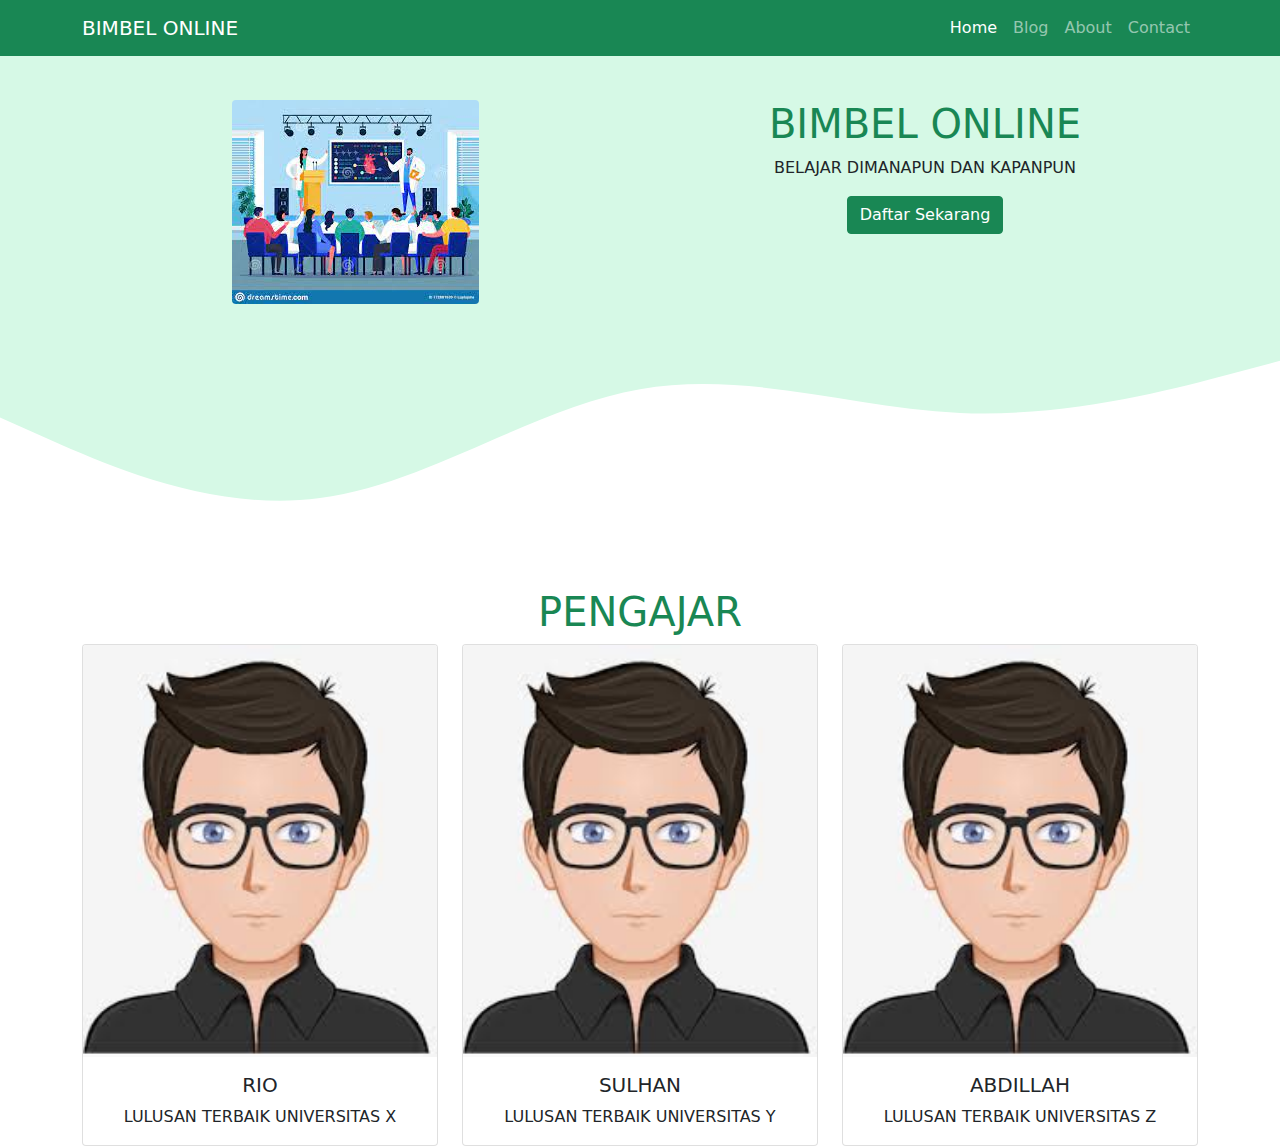
<file: index.html>
<!DOCTYPE html>
<html lang="en">

<head>
    <meta charset="UTF-8">
    <meta http-equiv="X-UA-Compatible" content="IE=edge">
    <meta name="viewport" content="width=device-width, initial-scale=1.0">
    <title>BIMBEL ONLINE</title>
    <link rel="stylesheet" href="assets/css/bootstrap.min.css">
    <link rel="stylesheet" href="style.css">
</head>

<body>
    <nav class="navbar navbar-expand-sm navbar-dark bg-success fixed-top">
        <div class="container">
            <a class="navbar-brand mb-0 h1" href="index.html">BIMBEL ONLINE</a>
            <button class="navbar-toggler " type="button" data-bs-toggle="collapse" data-bs-target="#navbarNav"
                aria-controls="navbarNav" aria-expanded="false" aria-label="Toggle navigation">
                <span class="navbar-toggler-icon"></span>
            </button>
            <div class="collapse navbar-collapse" id="navbarNav">
                <ul class="navbar-nav ms-auto">
                    <li class="nav-item">
                        <a class="nav-link active" aria-current="page" href="index.html">Home</a>
                    </li>
                    <li class="nav-item">
                        <a class="nav-link" href="blog.html">Blog</a>
                    </li>
                    <li class="nav-item">
                        <a class="nav-link" href="about.html">About</a>
                    </li>
                    <li class="nav-item">
                        <a class="nav-link" href="contact.html">Contact</a>
                    </li>
                </ul>
            </div>
        </div>
    </nav>
    <div class="bgHome">
        <div class="container" id="home">
            <div class="text-center">
                <div class="row">
                    <div class="col-md">
                        <img src="assets/img/3.jpg" alt="background1" class="img-fluid rounded">
                    </div>
                    <div class="col-md">
                        <h1 class="text-success text-center">BIMBEL ONLINE</h1>
                        <p>BELAJAR DIMANAPUN DAN KAPANPUN</p>
                        <a href="login.html" class="btn btn-success">Daftar Sekarang</a>
                    </div>
                </div>
            </div>
        </div>
        <img src="assets/img/wave.svg" />
    </div>
    <div class="container">
        <div class="text-center">
            <h1 class="text-success">PENGAJAR</h1>
            <div class="row row-cols-1 row-cols-md-2 row-cols-lg-3 g-4 justify-content-center">
                <div class="col">
                    <div class="card h-100">
                        <img src="assets/img/5.jpg" class="card-img-top" alt="Apple picture">
                        <div class="card-body">
                            <h5 class="card-title">RIO</h5>
                            <p class="card-text">LULUSAN TERBAIK UNIVERSITAS X</p>
                        </div>
                    </div>
                </div>
                <div class="col">
                    <div class="card h-100">
                        <img src="assets/img/5.jpg" class="card-img-top" alt="Lemon picture">
                        <div class="card-body">
                            <h5 class="card-title">SULHAN</h5>
                            <p class="card-text">LULUSAN TERBAIK UNIVERSITAS Y</p>
                        </div>
                    </div>
                </div>
                <div class="col">
                    <div class="card h-100">
                        <img src="assets/img/5.jpg" class="card-img-top" alt="Mango picture">
                        <div class="card-body">
                            <h5 class="card-title">ABDILLAH</h5>
                            <p class="card-text">LULUSAN TERBAIK UNIVERSITAS Z</p>
                        </div>
                    </div>
                </div>
            </div>
        </div>
    </div>
    <script src="assets/js/bootstrap.min.js"></script>
</body>

</html>
</file>
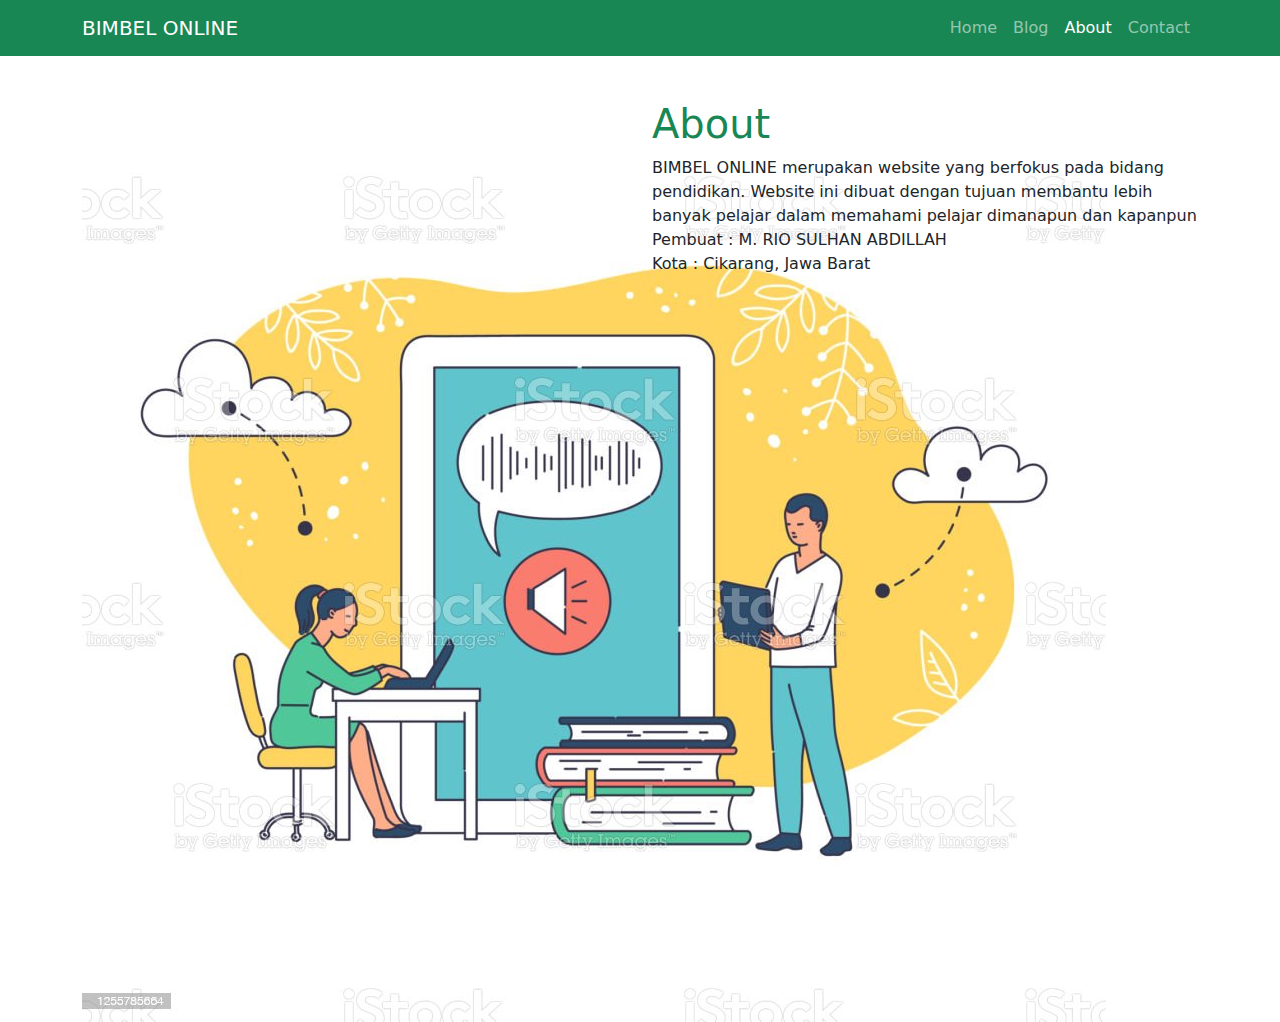
<file: about.html>
<!DOCTYPE html>
<html lang="en">

<head>
    <meta charset="UTF-8">
    <meta http-equiv="X-UA-Compatible" content="IE=edge">
    <meta name="viewport" content="width=device-width, initial-scale=1.0">
    <title>BIMBEL ONLINE</title>
    <link rel="stylesheet" href="assets/css/bootstrap.min.css">
    <style>
        #about {
            margin-top: 100px;
        }
    </style>
</head>

<body>
    <nav class="navbar navbar-expand-sm navbar-dark bg-success fixed-top">
        <div class="container">
            <a class="navbar-brand mb-0 h1" href="index.html">BIMBEL ONLINE</a>
            <button class="navbar-toggler " type="button" data-bs-toggle="collapse" data-bs-target="#navbarNav"
                aria-controls="navbarNav" aria-expanded="false" aria-label="Toggle navigation">
                <span class="navbar-toggler-icon"></span>
            </button>
            <div class="collapse navbar-collapse" id="navbarNav">
                <ul class="navbar-nav ms-auto">
                    <li class="nav-item">
                        <a class="nav-link" href="index.html">Home</a>
                    </li>
                    <li class="nav-item">
                        <a class="nav-link" href="blog.html">Blog</a>
                    </li>
                    <li class="nav-item">
                        <a class="nav-link active" aria-current="page" href="about.html">About</a>
                    </li>
                    <li class="nav-item">
                        <a class="nav-link" href="contact.html">Contact</a>
                    </li>
                </ul>
            </div>
        </div>
    </nav>
    <div class="container" id="about">
        <div class="row">
            <div class="col-md-6 text-center">
                <img src="assets/img/1.jpg" alt="about" class="image-fluid">
            </div>
            <div class="col-md">
                <h1 class="text-success">About</h1>
                <p>BIMBEL ONLINE merupakan website yang berfokus pada bidang pendidikan.
                    Website ini dibuat dengan tujuan membantu lebih banyak pelajar dalam memahami pelajar dimanapun dan kapanpun<br>
                   
                   
                    Pembuat : M. RIO SULHAN ABDILLAH<br>
                    Kota : Cikarang, Jawa Barat
                </p>
            </div>
        </div>
    </div>
    <script src="assets/js/bootstrap.min.js"></script>
</body>

</html>
</file>
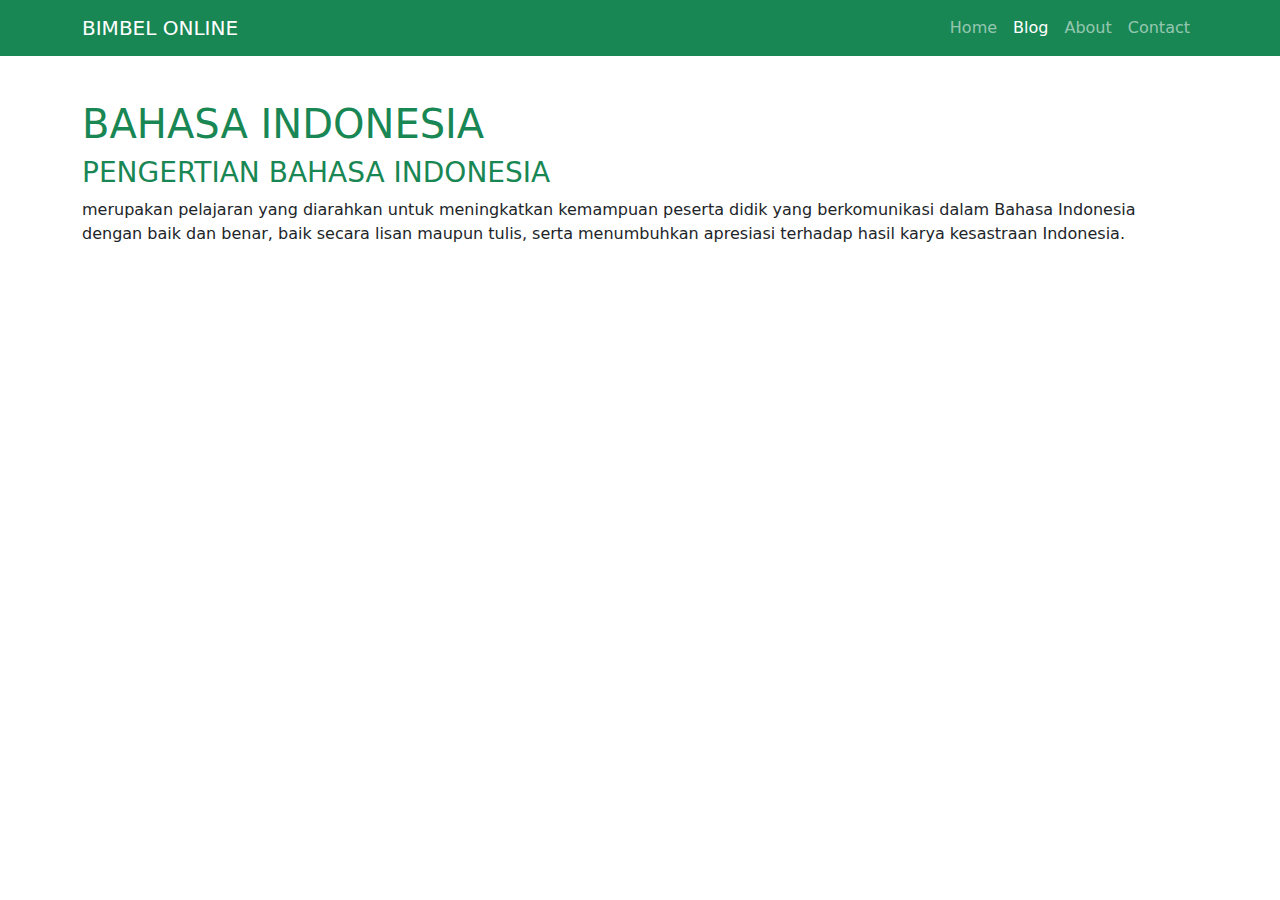
<file: BAHASA INDONESIA.html>
<!DOCTYPE html>
<html lang="en">

<head>
    <meta charset="UTF-8">
    <meta http-equiv="X-UA-Compatible" content="IE=edge">
    <meta name="viewport" content="width=device-width, initial-scale=1.0">
    <title>BIMBEL ONLINE</title>
    <link rel="stylesheet" href="assets/css/bootstrap.min.css">
    <style>
        #blogpage {
            margin-top: 100px;
        }
    </style>
</head>

<body>
    <nav class="navbar navbar-expand-sm navbar-dark bg-success fixed-top">
        <div class="container">
            <a class="navbar-brand mb-0 h1" href="index.html">BIMBEL ONLINE</a>
            <button class="navbar-toggler " type="button" data-bs-toggle="collapse" data-bs-target="#navbarNav"
                aria-controls="navbarNav" aria-expanded="false" aria-label="Toggle navigation">
                <span class="navbar-toggler-icon"></span>
            </button>
            <div class="collapse navbar-collapse" id="navbarNav">
                <ul class="navbar-nav ms-auto">
                    <li class="nav-item">
                        <a class="nav-link" href="index.html">Home</a>
                    </li>
                    <li class="nav-item">
                        <a class="nav-link active" aria-current="page" href="blog.html">Blog</a>
                    </li>
                    <li class="nav-item">
                        <a class="nav-link" href="about.html">About</a>
                    </li>
                    <li class="nav-item">
                        <a class="nav-link" href="contact.html">Contact</a>
                    </li>
                </ul>
            </div>
        </div>
    </nav>
    <div class="container" id="blogpage">
        <h1 class="text-success">BAHASA INDONESIA</h1>
        <h3 class="text-success">PENGERTIAN BAHASA INDONESIA</h3>
        <p> merupakan pelajaran yang diarahkan untuk meningkatkan kemampuan peserta didik yang berkomunikasi dalam Bahasa Indonesia dengan baik dan benar, baik secara lisan maupun tulis, serta menumbuhkan apresiasi terhadap hasil karya kesastraan Indonesia.</p>
    </p>
</div>
<script src="assets/js/bootstrap.min.js"></script>
</body>

</html>
</file>
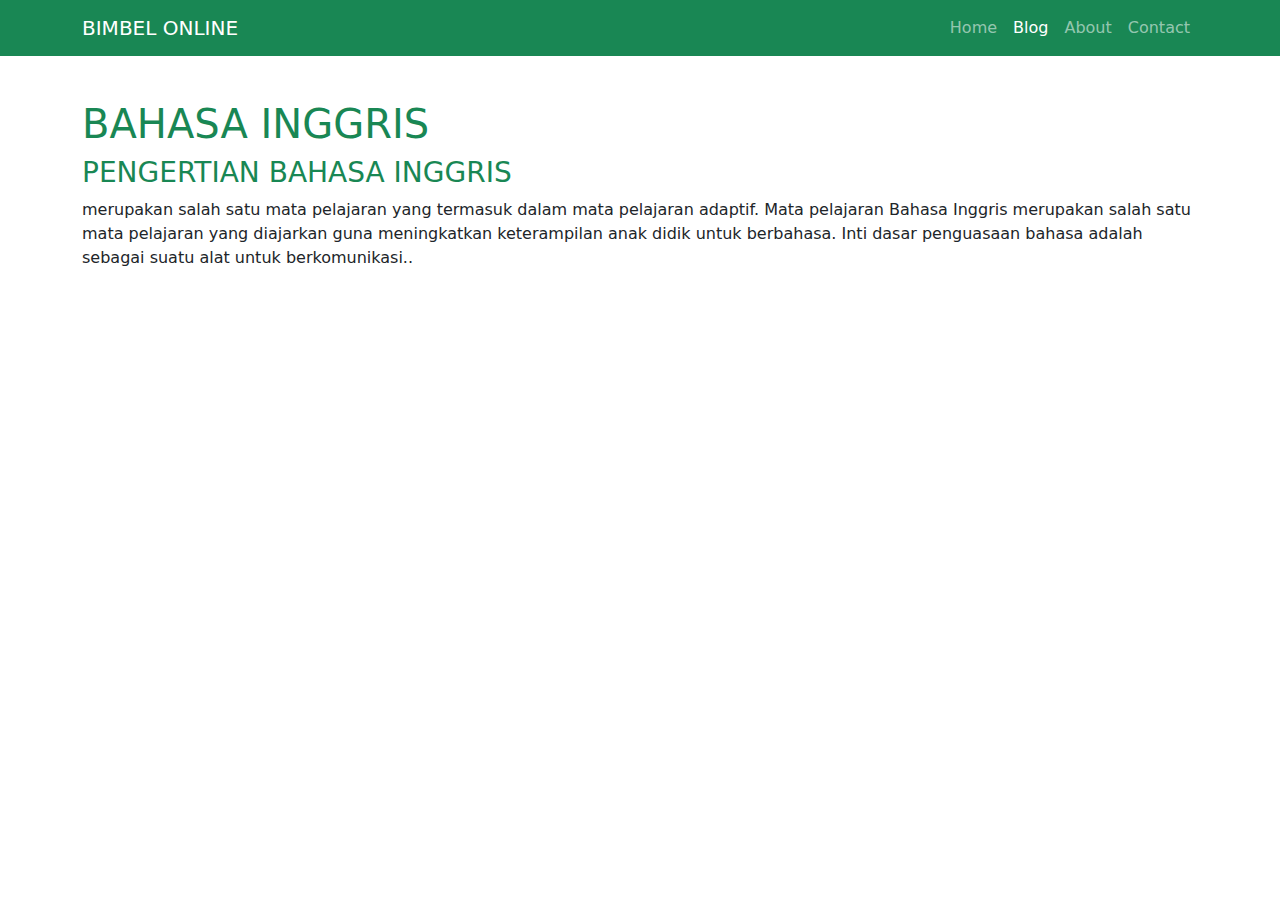
<file: BAHASA INGGRIS.html>
<!DOCTYPE html>
<html lang="en">

<head>
    <meta charset="UTF-8">
    <meta http-equiv="X-UA-Compatible" content="IE=edge">
    <meta name="viewport" content="width=device-width, initial-scale=1.0">
    <title>BIMBEL ONLINE</title>
    <link rel="stylesheet" href="assets/css/bootstrap.min.css">
    <style>
        #blogpage {
            margin-top: 100px;
        }
    </style>
</head>

<body>
    <nav class="navbar navbar-expand-sm navbar-dark bg-success fixed-top">
        <div class="container">
            <a class="navbar-brand mb-0 h1" href="index.html">BIMBEL ONLINE</a>
            <button class="navbar-toggler " type="button" data-bs-toggle="collapse" data-bs-target="#navbarNav"
                aria-controls="navbarNav" aria-expanded="false" aria-label="Toggle navigation">
                <span class="navbar-toggler-icon"></span>
            </button>
            <div class="collapse navbar-collapse" id="navbarNav">
                <ul class="navbar-nav ms-auto">
                    <li class="nav-item">
                        <a class="nav-link" href="index.html">Home</a>
                    </li>
                    <li class="nav-item">
                        <a class="nav-link active" aria-current="page" href="blog.html">Blog</a>
                    </li>
                    <li class="nav-item">
                        <a class="nav-link" href="about.html">About</a>
                    </li>
                    <li class="nav-item">
                        <a class="nav-link" href="contact.html">Contact</a>
                    </li>
                </ul>
            </div>
        </div>
    </nav>
    <div class="container" id="blogpage">
        <h1 class="text-success">BAHASA INGGRIS</h1>
        <h3 class="text-success">PENGERTIAN BAHASA INGGRIS</h3>
        <p>merupakan salah satu mata pelajaran yang termasuk dalam mata pelajaran adaptif. Mata pelajaran Bahasa Inggris merupakan salah satu mata pelajaran yang diajarkan guna meningkatkan keterampilan anak didik untuk berbahasa. Inti dasar penguasaan bahasa adalah sebagai suatu alat untuk berkomunikasi..</p>
       </p>
    </div>
    <script src="assets/js/bootstrap.min.js"></script>
</body>

</html>
</file>
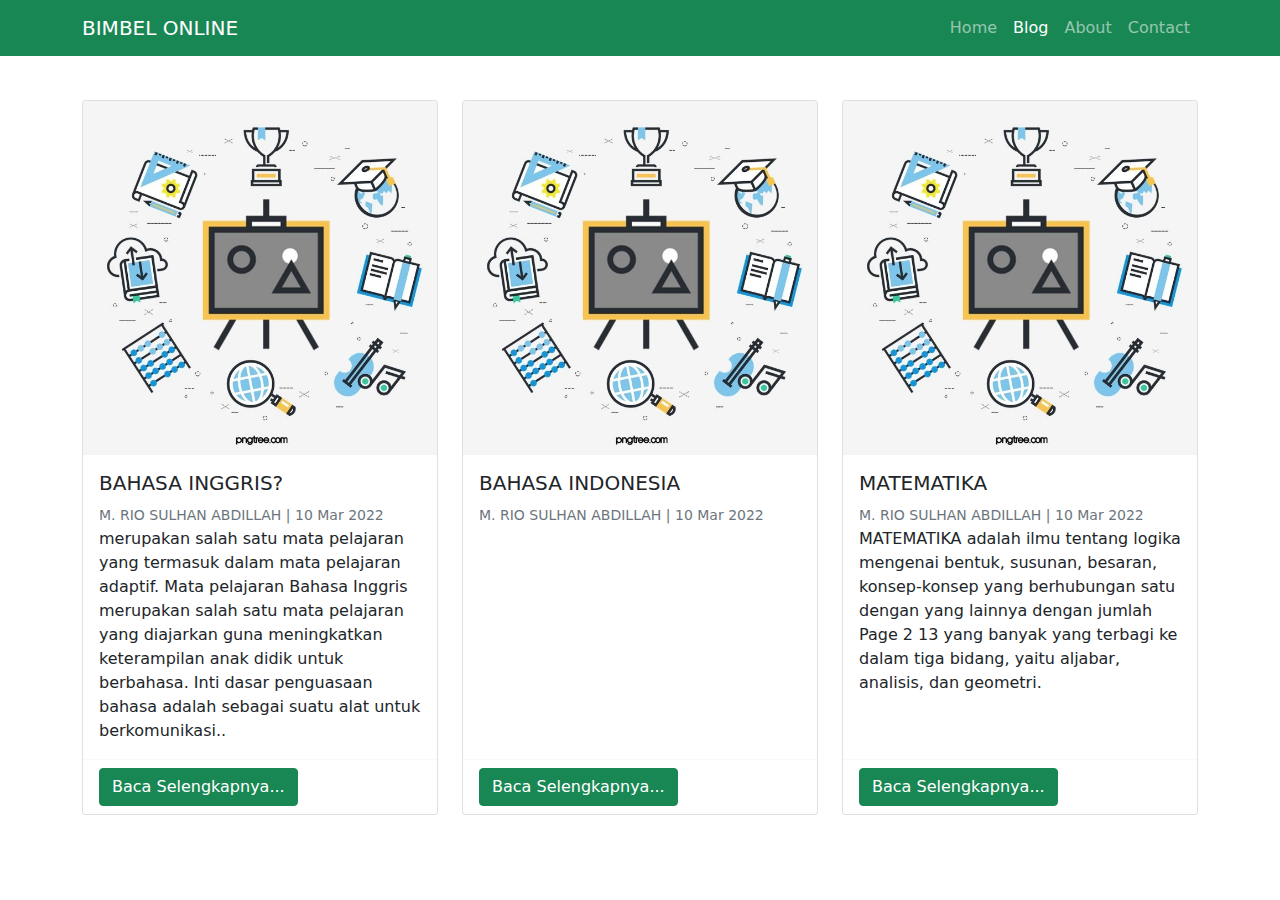
<file: blog.html>
<!DOCTYPE html>
<html lang="en">

<head>
    <meta charset="UTF-8">
    <meta http-equiv="X-UA-Compatible" content="IE=edge">
    <meta name="viewport" content="width=device-width, initial-scale=1.0">
    <title>BIMBEL ONLINE</title>
    <link rel="stylesheet" href="assets/css/bootstrap.min.css">
    <style>
        #blog {
            margin-top: 100px;
        }
    </style>
</head>

<body>
    <nav class="navbar navbar-expand-sm navbar-dark bg-success fixed-top">
        <div class="container">
            <a class="navbar-brand mb-0 h1" href="index.html">BIMBEL ONLINE</a>
            <button class="navbar-toggler " type="button" data-bs-toggle="collapse" data-bs-target="#navbarNav"
                aria-controls="navbarNav" aria-expanded="false" aria-label="Toggle navigation">
                <span class="navbar-toggler-icon"></span>
            </button>
            <div class="collapse navbar-collapse" id="navbarNav">
                <ul class="navbar-nav ms-auto">
                    <li class="nav-item">
                        <a class="nav-link" href="index.html">Home</a>
                    </li>
                    <li class="nav-item">
                        <a class="nav-link active" aria-current="page" href="blog.html">Blog</a>
                    </li>
                    <li class="nav-item">
                        <a class="nav-link" href="about.html">About</a>
                    </li>
                    <li class="nav-item">
                        <a class="nav-link" href="contact.html">Contact</a>
                    </li>
                </ul>
            </div>
        </div>
    </nav>
    <div class="container" id="blog">
        <div class="row row-cols-1 row-cols-md-2 row-cols-lg-3 g-4 justify-content-center">
            <div class="col">
                <div class="card h-100">
                    <img src="assets/img/2.jpg" class="card-img-top" alt="aritmatika">
                    <div class="card-body">
                        <h5 class="card-title">BAHASA INGGRIS?</h5>
                        <small class="text-muted">M. RIO SULHAN ABDILLAH | 10 Mar 2022</small>
                        <p class="card-text">merupakan salah satu mata pelajaran yang termasuk dalam mata pelajaran adaptif. Mata pelajaran Bahasa Inggris merupakan salah satu mata pelajaran yang diajarkan guna meningkatkan keterampilan anak didik untuk berbahasa. Inti dasar penguasaan bahasa adalah sebagai suatu alat untuk berkomunikasi..</p>
                    </div>
                    <div class="card-footer border-light bg-white">
                        <a href="BAHASA INGGRIS.html" class="btn btn-success">Baca Selengkapnya...</a>
                    </div>
                </div>
            </div>
            <div class="col">
                <div class="card h-100">
                    <img src="assets/img/2.jpg" class="card-img-top" alt="geometri">
                    <div class="card-body">
                        <h5 class="card-title">BAHASA INDONESIA</h5>
                        <small class="text-muted">M. RIO SULHAN ABDILLAH | 10 Mar 2022</small>
                        <p class="card-text"></p>
                    </div>
                    <div class="card-footer border-light bg-white">
                        <a href="BAHASA INDONESIA.html" class="btn btn-success">Baca Selengkapnya...</a>
                    </div>
                </div>
            </div>
            <div class="col">
                <div class="card h-100">
                    <img src="assets/img/2.jpg" class="card-img-top" alt="aljabar">
                    <div class="card-body">
                        <h5 class="card-title">MATEMATIKA</h5>
                        <small class="text-muted">M. RIO SULHAN ABDILLAH | 10 Mar 2022</small>
                        <p class="card-text">MATEMATIKA adalah ilmu tentang logika mengenai bentuk, susunan, besaran, konsep-konsep yang berhubungan satu dengan yang lainnya dengan jumlah Page 2 13 yang banyak yang terbagi ke dalam tiga bidang, yaitu aljabar, analisis, dan geometri.</p>
                    </div>
                    <div class="card-footer border-light bg-white">
                        <a href="MATEMATIKA.html" class="btn btn-success">Baca Selengkapnya...</a>
                    </div>
                </div>
            </div>
        </div>
    </div>
    <script src="assets/js/bootstrap.min.js"></script>
</body>

</html>
</file>
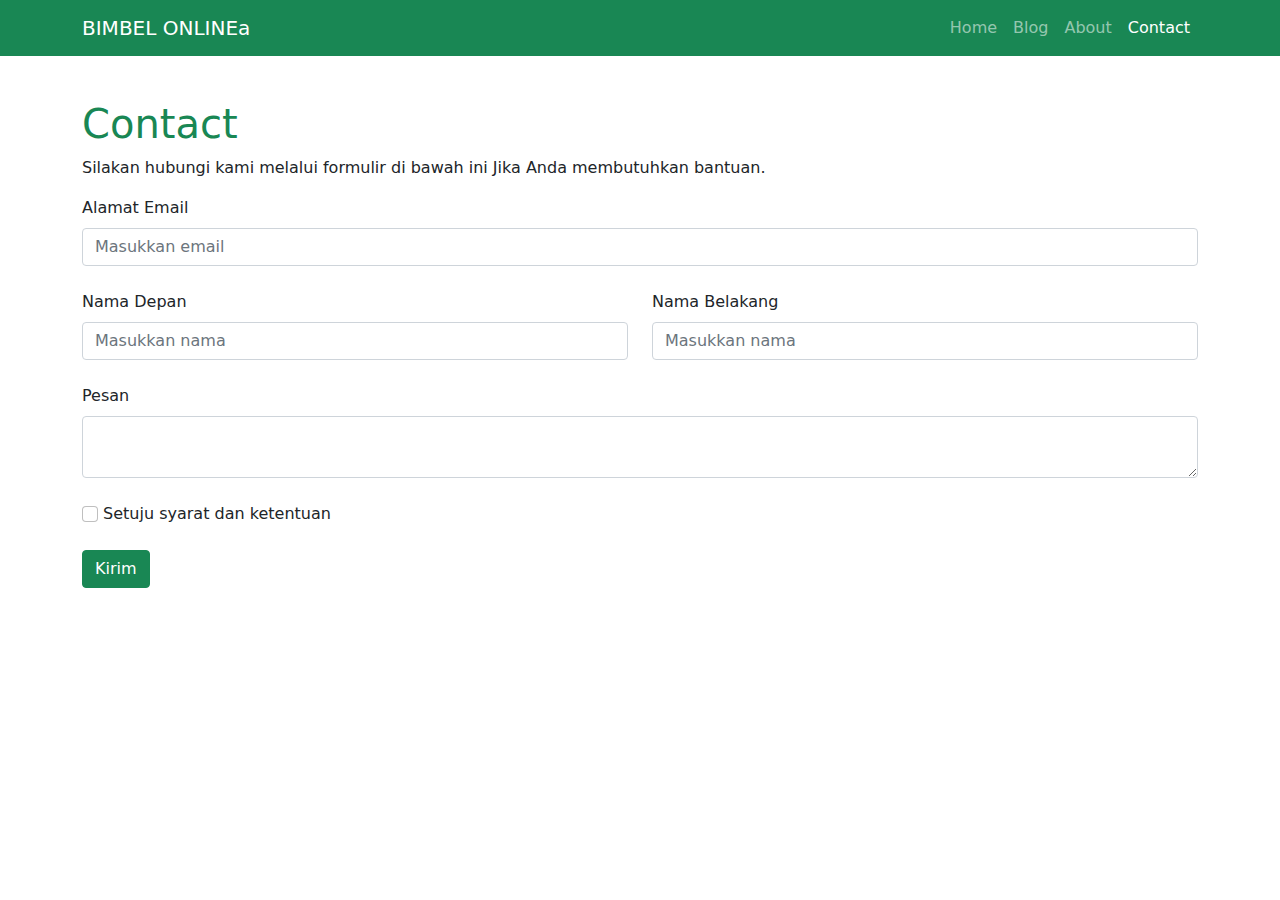
<file: contact.html>
<!DOCTYPE html>
<html lang="en">

<head>
    <meta charset="UTF-8">
    <meta http-equiv="X-UA-Compatible" content="IE=edge">
    <meta name="viewport" content="width=device-width, initial-scale=1.0">
    <title>BIMBEL ONLINE</title>
    <link rel="stylesheet" href="assets/css/bootstrap.min.css">
    <style>
        #contact {
            margin-top: 100px;
        }
    </style>
</head>

<body>
    <nav class="navbar navbar-expand-sm navbar-dark bg-success fixed-top">
        <div class="container">
            <a class="navbar-brand mb-0 h1" href="index.html">BIMBEL ONLINEa</a>
            <button class="navbar-toggler " type="button" data-bs-toggle="collapse" data-bs-target="#navbarNav"
                aria-controls="navbarNav" aria-expanded="false" aria-label="Toggle navigation">
                <span class="navbar-toggler-icon"></span>
            </button>
            <div class="collapse navbar-collapse" id="navbarNav">
                <ul class="navbar-nav ms-auto">
                    <li class="nav-item">
                        <a class="nav-link" href="index.html">Home</a>
                    </li>
                    <li class="nav-item">
                        <a class="nav-link" href="blog.html">Blog</a>
                    </li>
                    <li class="nav-item">
                        <a class="nav-link" href="about.html">About</a>
                    </li>
                    <li class="nav-item">
                        <a class="nav-link active" aria-current="page" href="contact.html">Contact</a>
                    </li>
                </ul>
            </div>
        </div>
    </nav>
    <div class="container" id="contact">
        <h1 class="text-success">Contact</h1>
        <p>Silakan hubungi kami melalui formulir di bawah ini Jika Anda membutuhkan bantuan.</p>
        <form class="row g-4">
            <div class="col-12">
                <label for="email" class="form-label">Alamat Email</label>
                <input type="email" class="form-control" id="email" placeholder="Masukkan email" required>
            </div>
            <div class="col-sm-6">
                <label for="firstname" class="form-label">Nama Depan</label>
                <input type="text" class="form-control" placeholder="Masukkan nama" aria-label="Nama depan"
                    id="firstname" required>
            </div>
            <div class="col-sm-6">
                <label for="lastname" class="form-label">Nama Belakang</label>
                <input type="text" class="form-control" placeholder="Masukkan nama" aria-label="Nama belakang"
                    id="lastname">
            </div>
            <div class="col-12">
                <label for="message" class="form-label">Pesan</label>
                <textarea class="form-control" id="message" rows="2" required></textarea>
            </div>
            <div class="col-12">
                <input class="form-check-input" type="checkbox" value="" id="invalidCheck" required>
                <label class="form-check-label" for="invalidCheck">
                    Setuju syarat dan ketentuan
                </label>
            </div>
            <div class="col-12">
                <button class="btn btn-success" type="submit">Kirim</button>
            </div>
        </form>
    </div>
    <script src="assets/js/bootstrap.min.js"></script>
    <script>
        alert("Silakan hubungi kami melalui formulir di bawah ini");
    </script>
</body>

</html>
</file>
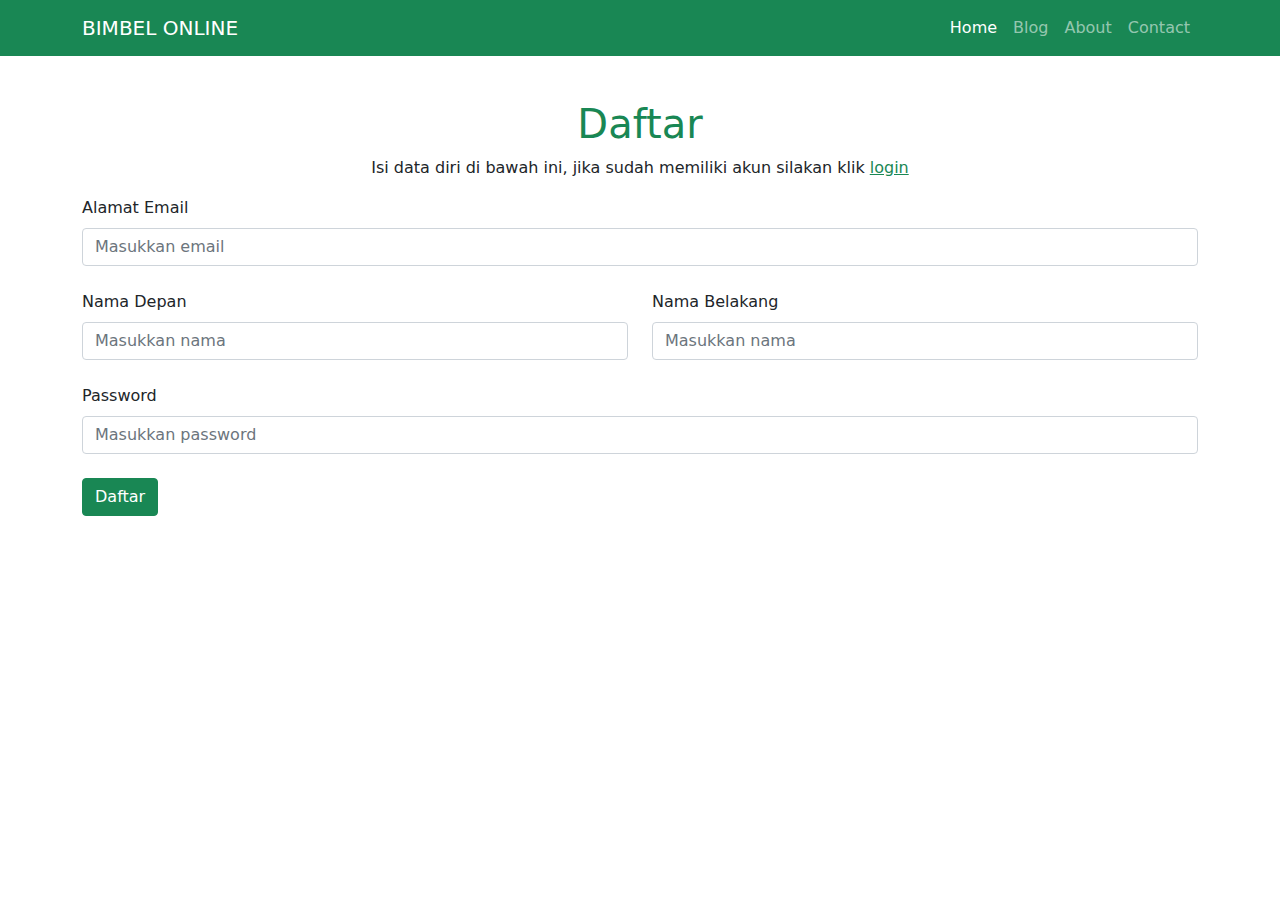
<file: daftar.html>
<!DOCTYPE html>
<html lang="en">

<head>
    <meta charset="UTF-8">
    <meta http-equiv="X-UA-Compatible" content="IE=edge">
    <meta name="viewport" content="width=device-width, initial-scale=1.0">
    <title>BIMBEL ONLINE</title>
    <link rel="stylesheet" href="assets/css/bootstrap.min.css">
    <style>
        #contact {
            margin-top: 100px;
        }
    </style>
</head>

<body>
    <nav class="navbar navbar-expand-sm navbar-dark bg-success fixed-top">
        <div class="container">
            <a class="navbar-brand mb-0 h1" href="index.html">BIMBEL ONLINE</a>
            <button class="navbar-toggler " type="button" data-bs-toggle="collapse" data-bs-target="#navbarNav"
                aria-controls="navbarNav" aria-expanded="false" aria-label="Toggle navigation">
                <span class="navbar-toggler-icon"></span>
            </button>
            <div class="collapse navbar-collapse" id="navbarNav">
                <ul class="navbar-nav ms-auto">
                    <li class="nav-item">
                        <a class="nav-link active" aria-current="page" href="index.html">Home</a>
                    </li>
                    <li class="nav-item">
                        <a class="nav-link" href="blog.html">Blog</a>
                    </li>
                    <li class="nav-item">
                        <a class="nav-link" href="about.html">About</a>
                    </li>
                    <li class="nav-item">
                        <a class="nav-link" href="contact.html">Contact</a>
                    </li>
                </ul>
            </div>
        </div>
    </nav>
    <div class="container" id="contact">
        <div class="text-center">
            <h1 class="text-success">Daftar</h1>
            <p>Isi data diri di bawah ini, jika sudah memiliki akun silakan klik
                <a href="login.html" class="text-success">login</a>
            </p>
        </div>
        <form class="row g-4">
            <div class="col-12">
                <label for="email" class="form-label">Alamat Email</label>
                <input type="email" class="form-control" id="email" placeholder="Masukkan email" required>
            </div>
            <div class="col-sm-6">
                <label for="firstname" class="form-label">Nama Depan</label>
                <input type="text" class="form-control" placeholder="Masukkan nama" aria-label="Nama depan"
                    id="firstname" required>
            </div>
            <div class="col-sm-6">
                <label for="lastname" class="form-label">Nama Belakang</label>
                <input type="text" class="form-control" placeholder="Masukkan nama" aria-label="Nama belakang"
                    id="lastname">
            </div>
            <div class="col-12">
                <label for="password" class="form-label">Password</label>
                <input type="password" class="form-control" id="password" placeholder="Masukkan password" required>
            </div>
            <div class="col-12">
                <button class="btn btn-success" type="submit">Daftar</button>
            </div>
        </form>
    </div>
    <script src="assets/js/bootstrap.min.js"></script>
</body>

</html>
</file>
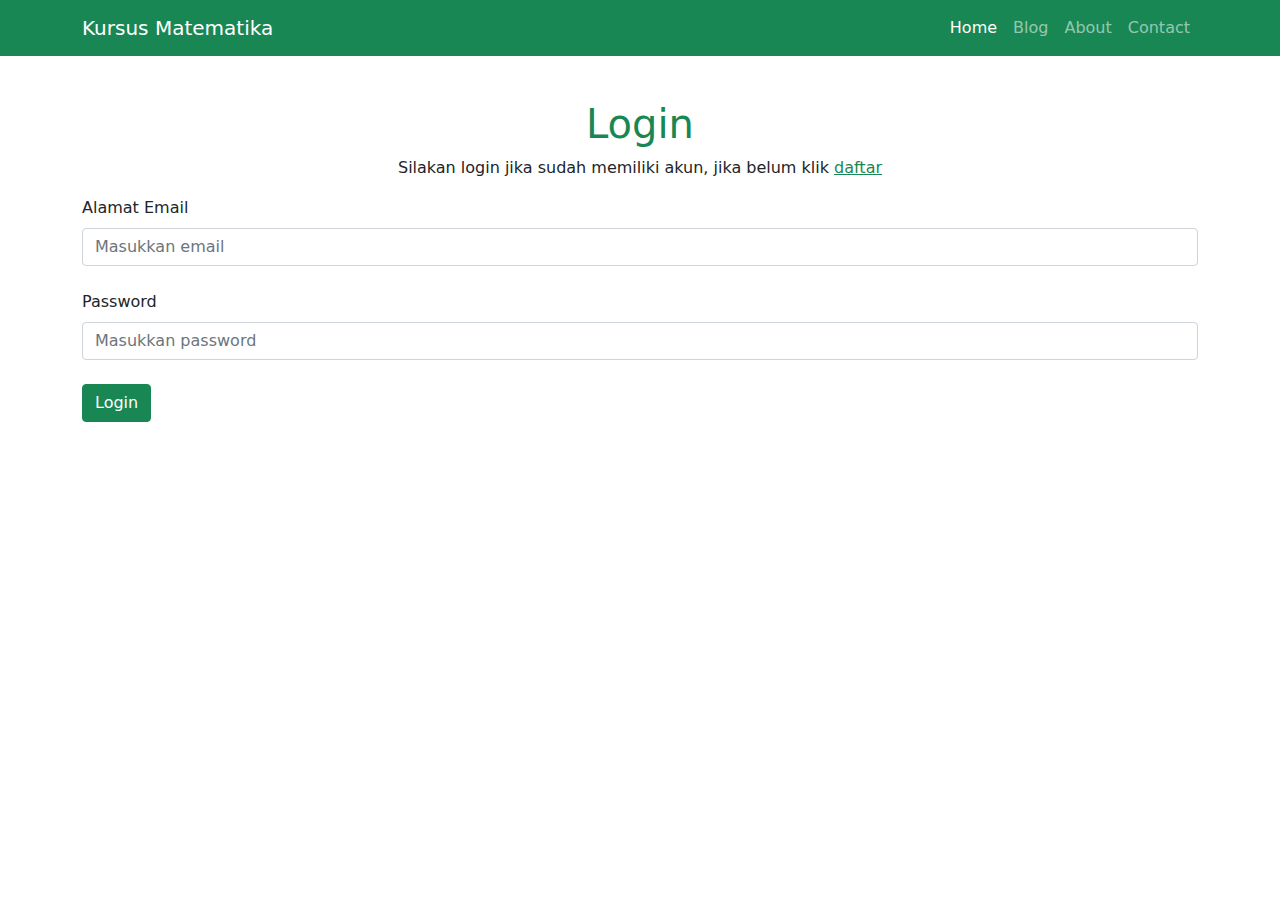
<file: login.html>
<!DOCTYPE html>
<html lang="en">

<head>
    <meta charset="UTF-8">
    <meta http-equiv="X-UA-Compatible" content="IE=edge">
    <meta name="viewport" content="width=device-width, initial-scale=1.0">
    <title>Kursus Matematika</title>
    <link rel="stylesheet" href="assets/css/bootstrap.min.css">
    <style>
        #contact {
            margin-top: 100px;
        }
    </style>
</head>

<body>
    <nav class="navbar navbar-expand-sm navbar-dark bg-success fixed-top">
        <div class="container">
            <a class="navbar-brand mb-0 h1" href="index.html">Kursus Matematika</a>
            <button class="navbar-toggler " type="button" data-bs-toggle="collapse" data-bs-target="#navbarNav"
                aria-controls="navbarNav" aria-expanded="false" aria-label="Toggle navigation">
                <span class="navbar-toggler-icon"></span>
            </button>
            <div class="collapse navbar-collapse" id="navbarNav">
                <ul class="navbar-nav ms-auto">
                    <li class="nav-item">
                        <a class="nav-link active" aria-current="page" href="index.html">Home</a>
                    </li>
                    <li class="nav-item">
                        <a class="nav-link" href="blog.html">Blog</a>
                    </li>
                    <li class="nav-item">
                        <a class="nav-link" href="about.html">About</a>
                    </li>
                    <li class="nav-item">
                        <a class="nav-link" href="contact.html">Contact</a>
                    </li>
                </ul>
            </div>
        </div>
    </nav>
    <div class="container" id="contact">
        <div class="text-center">
            <h1 class="text-success">Login</h1>
            <p>Silakan login jika sudah memiliki akun, jika belum klik
                <a href="daftar.html" class="text-success">daftar</a>
            </p>
        </div>
        <form class="row g-4">
            <div class="col-12">
                <label for="email" class="form-label">Alamat Email</label>
                <input type="email" class="form-control" id="email" placeholder="Masukkan email" required>
            </div>
            <div class="col-12">
                <label for="password" class="form-label">Password</label>
                <input type="password" class="form-control" id="password" placeholder="Masukkan password" required>
            </div>
            <div class="col-12">
                <button class="btn btn-success" type="submit">Login</button>
            </div>
        </form>
    </div>
    <script src="assets/js/bootstrap.min.js"></script>
</body>

</html>
</file>
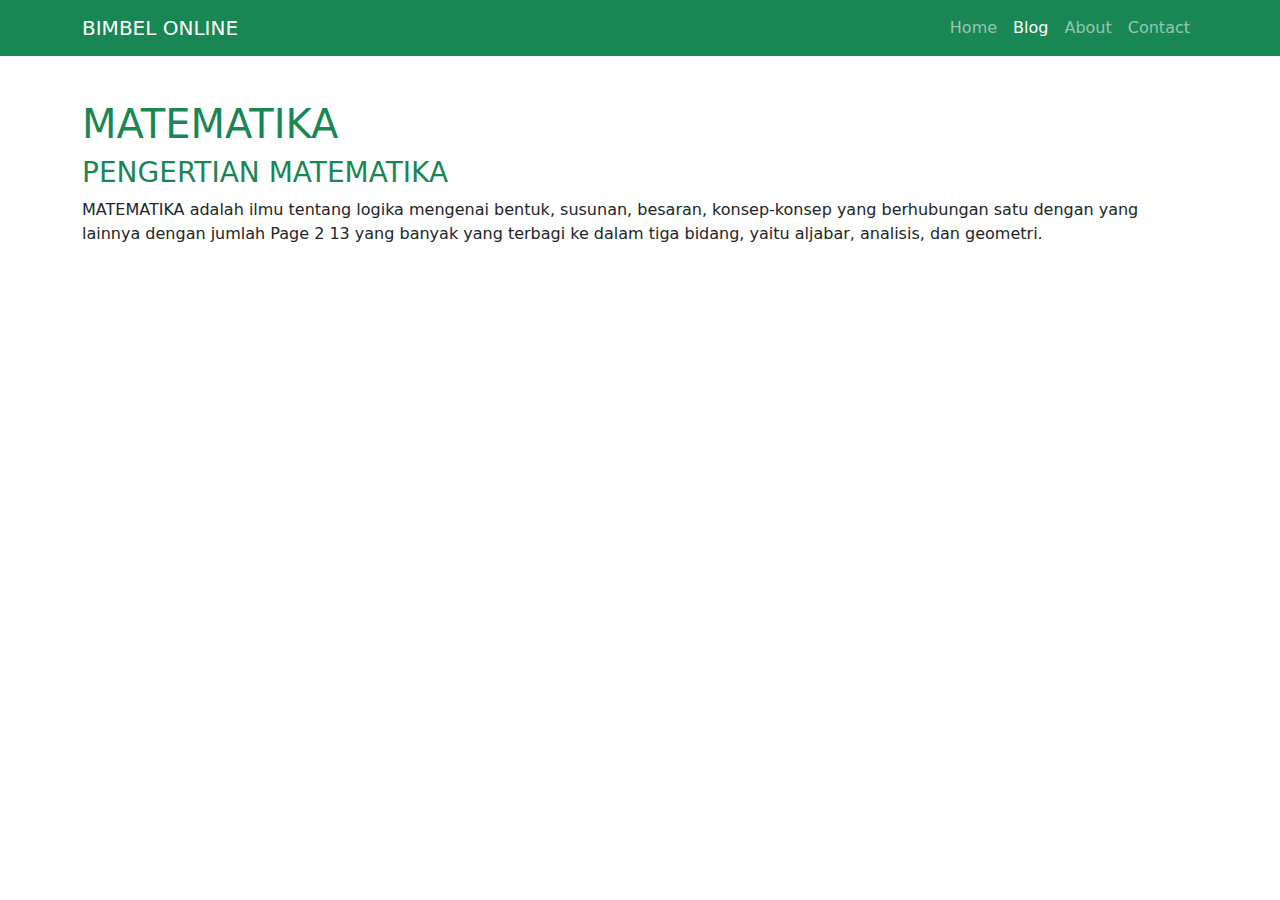
<file: MATEMATIKA.html>
<!DOCTYPE html>
<html lang="en">

<head>
    <meta charset="UTF-8">
    <meta http-equiv="X-UA-Compatible" content="IE=edge">
    <meta name="viewport" content="width=device-width, initial-scale=1.0">
    <title>BIMBEL ONLINE</title>
    <link rel="stylesheet" href="assets/css/bootstrap.min.css">
    <style>
        #blogpage {
            margin-top: 100px;
        }
    </style>
</head>

<body>
    <nav class="navbar navbar-expand-sm navbar-dark bg-success fixed-top">
        <div class="container">
            <a class="navbar-brand mb-0 h1" href="index.html">BIMBEL ONLINE</a>
            <button class="navbar-toggler " type="button" data-bs-toggle="collapse" data-bs-target="#navbarNav"
                aria-controls="navbarNav" aria-expanded="false" aria-label="Toggle navigation">
                <span class="navbar-toggler-icon"></span>
            </button>
            <div class="collapse navbar-collapse" id="navbarNav">
                <ul class="navbar-nav ms-auto">
                    <li class="nav-item">
                        <a class="nav-link" href="index.html">Home</a>
                    </li>
                    <li class="nav-item">
                        <a class="nav-link active" aria-current="page" href="blog.html">Blog</a>
                    </li>
                    <li class="nav-item">
                        <a class="nav-link" href="about.html">About</a>
                    </li>
                    <li class="nav-item">
                        <a class="nav-link" href="contact.html">Contact</a>
                    </li>
                </ul>
            </div>
        </div>
    </nav>
    <div class="container" id="blogpage">
        <h1 class="text-success">MATEMATIKA</h1>
        <h3 class="text-success">PENGERTIAN MATEMATIKA</h3>
        <p>MATEMATIKA adalah ilmu tentang logika mengenai bentuk, susunan, besaran, konsep-konsep yang berhubungan satu dengan yang lainnya dengan jumlah Page 2 13 yang banyak yang terbagi ke dalam tiga bidang, yaitu aljabar, analisis, dan geometri.
        </p>
    </div>
    <script src="assets/js/bootstrap.min.js"></script>
</body>

</html>
</file>
<file: style.css>
#home {
    padding-top: 100px;
}
.bgHome {
    background-color: #d6f9e6;
}
</file>
